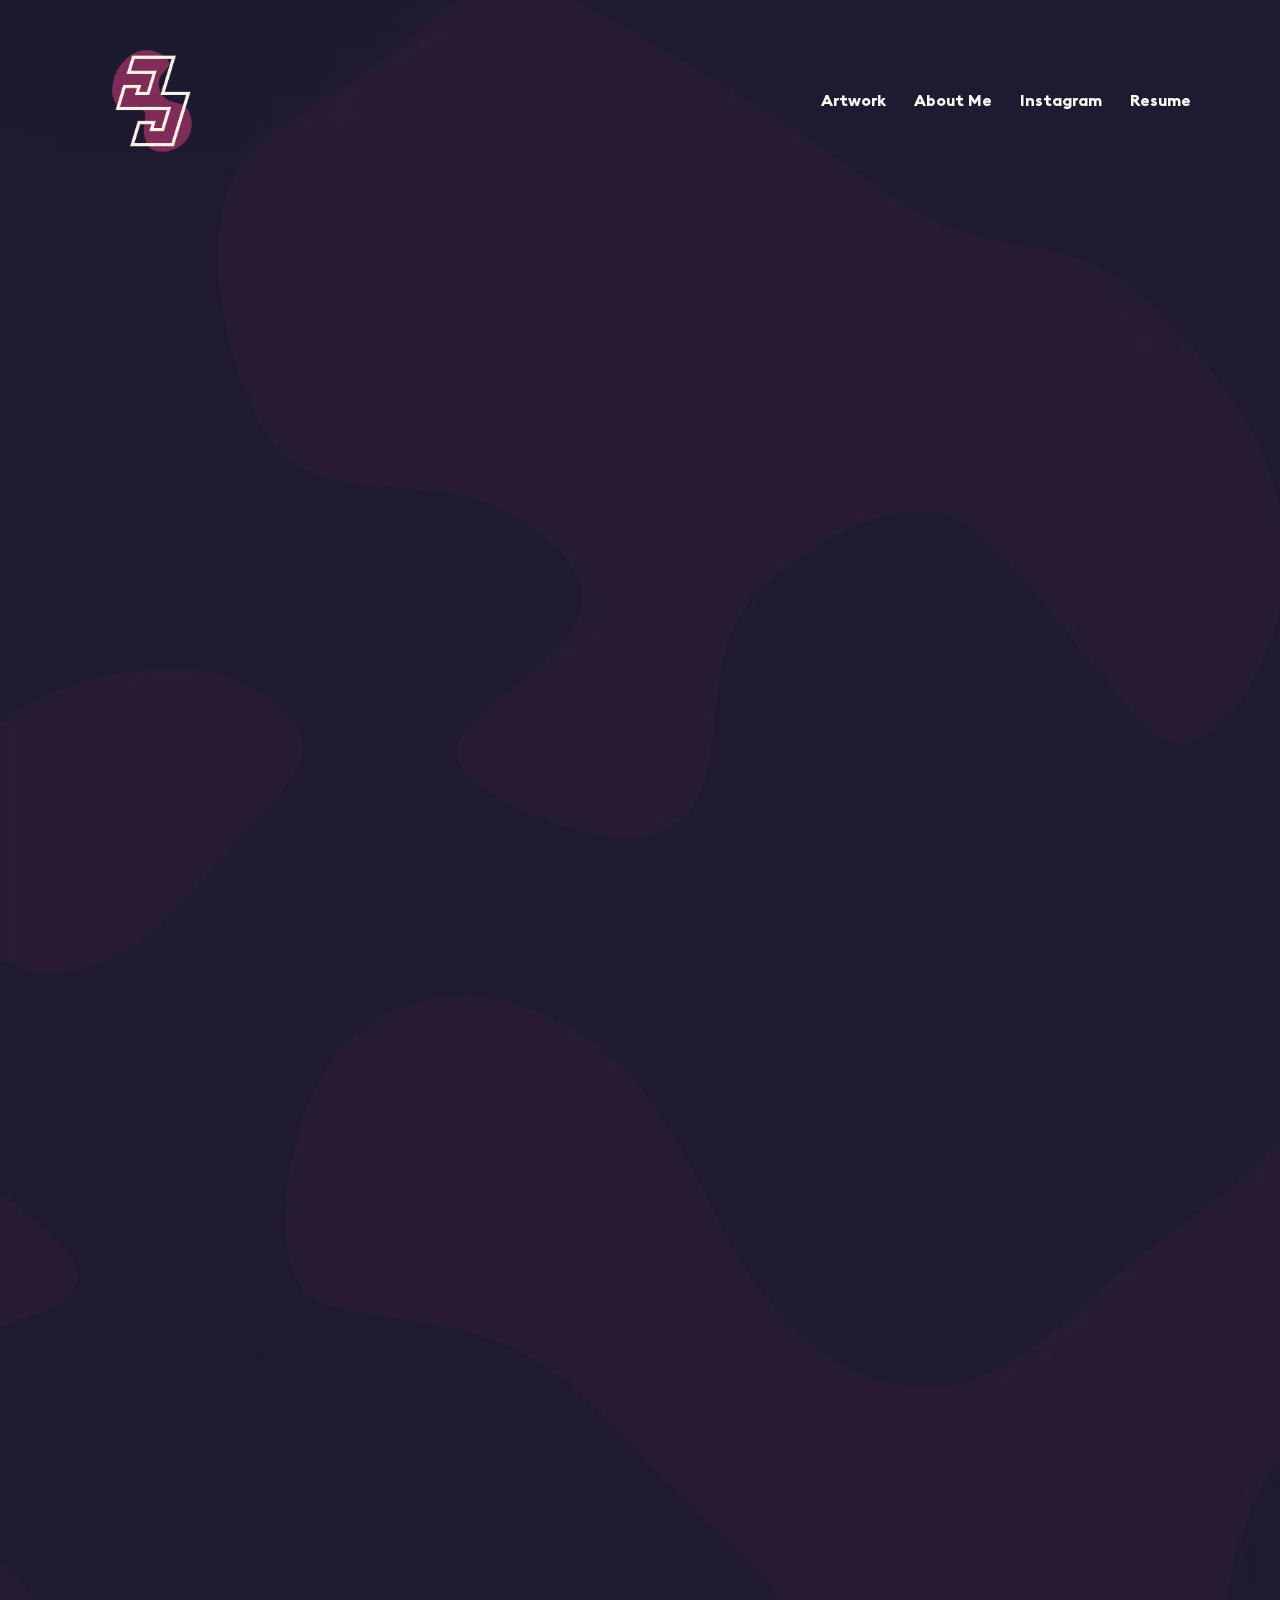
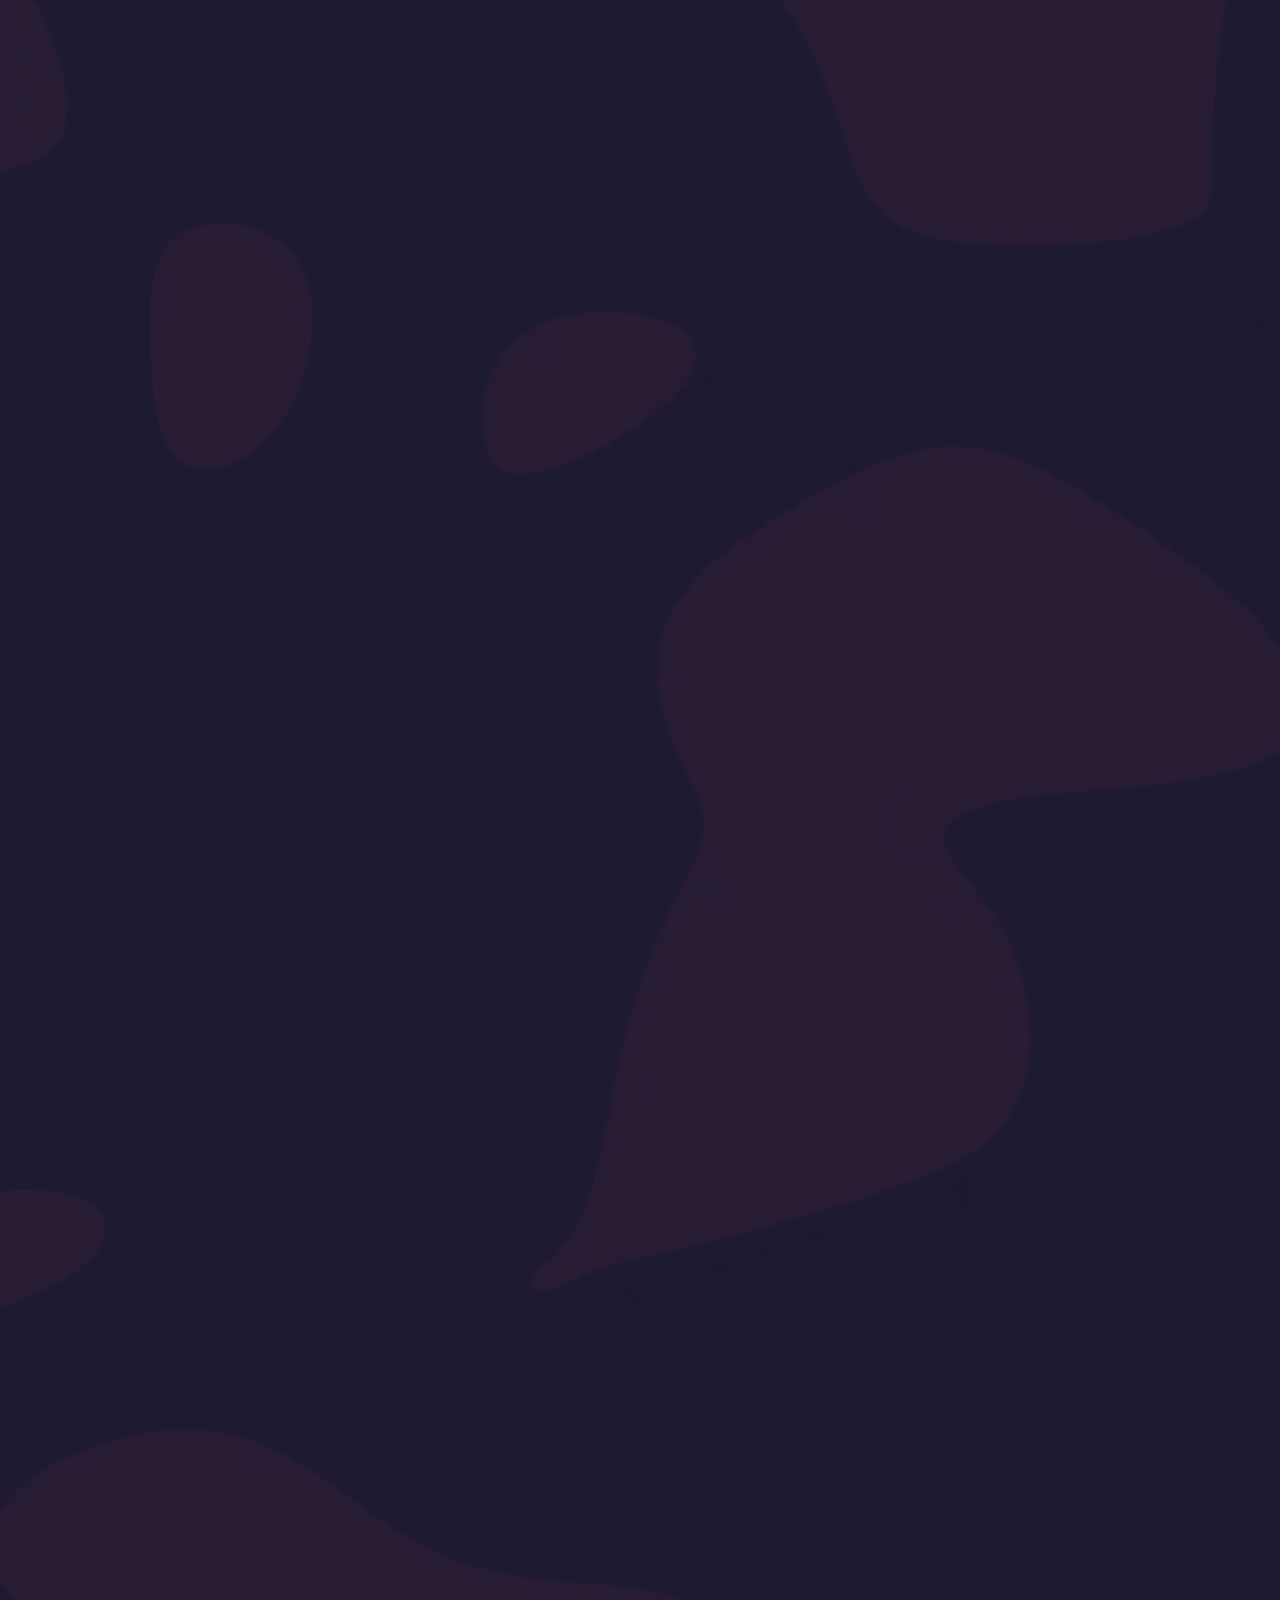
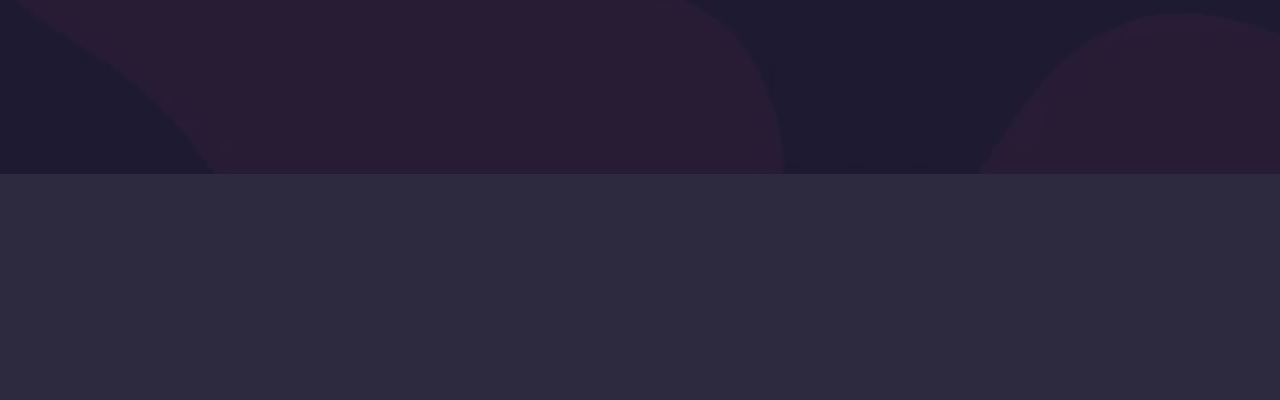
<file: about.html>
<!DOCTYPE html>
<html>
<head>
  <meta name="viewport" content="with=device-width, initial-scale=1.0">
  <title>Jamal Jenkins</title>
  <link rel="stylesheet" href="style.css">
</head>

<script src="script.js"></script>
  
<body>
  <div id="video-container">
    <video id="videobcg" preload="auto" muted="muted" width="window.width" height="window.height" autoplay loop>
      <source src="videos/78.mp4" type="video/mp4">
      Sorry, your browser does not support HTML5 video.
    </video>
  </div>

  <section class="header">
    <nav> <!-- creates nav bar -->
      <a href="index.html"><img src="logo.png"></a>
      <div class="nav-links">
        <ul> <!-- ul is Unordered List and li is Link-->
          <li><a href="">Artwork</a></li>
          <li><a href="">About Me</a></li>
          <li><a href="">Instagram</a></li>
          <li><a href="">Resume</a></li>
        </ul>
      </div>
    </nav>

    
  </section>
    
  
    <!--
  http://www.yuhkidemers.com/personal
  -->
</body>

</html>
</file>
<file: style.css>
*{
  box-sizing: border-box;
}

img { /* prevent user from dragging images */ 
  user-drag: none;
  user-select: none;
  -moz-user-select: none;
  -webkit-user-drag: none;
  -webkit-user-select: none;
  -ms-user-select: none;
}

html, body {
  margin: 0;
  padding: 0;
}

#video-container {
  width: 100vw;
  height: 400vh;
  text-align: center;
  overflow: hidden;
}

#videobg {
  top: 0;
  left: 0;
  width: inherit;
  height: inherit;
  /*-o-filter: blur(3px);
  filter: blur(3px);*/
  object-fit: fill;
  transform: scale(1.5);
  min-height: 100%;
  min-width: 100%;
}

.header{
  min-height: 400vh;
  width: 100%;
  background-color: #1e1b31ee;/* ee*/ 
  position: absolute;
  top: 0px;
  left: 0px;
}

@font-face{
  font-family: "Grotesk";
  src: url("fonts/Akzidenz-grotesk-bold.ttf");
}

@font-face{
  font-family: "Grotesk";
  font-weight: bold;
  src: url("fonts/Akzidenz-grotesk-black.ttf");
}

@font-face{
  font-family: "Euclid SquareB";
  src: url("fonts/EuclidSquare-Bold.ttf");
}

@font-face{
  font-family: "Euclid SquareM";
  src: url("fonts/EuclidSquare-Medium.ttf");
}

@font-face{
  font-family: "Euclid SquareL";
  src: url("fonts/EuclidSquare-LightItalic.ttf");
}

p{
  color:#f9f8ef;
  font-family:"Euclid SquareL";
  font-size: 150%;
  align-items: left;
  text-align: left;
}

h1, h2, h3{
  color:#f9f8ef;
  font-family:"Euclid SquareB";
}

h2 {
  text-align: left;
  font-size: 3vw;
}

h6 {
  text-align:right;
  margin:0%;
  font-family:"Euclid SquareL";
  font-size: 10px; /*2vw*/
  color:#f9f8ef;
}

nav{
  display:flex;
  padding: 2% 6%;
  justify-content: space-between;
  align-items: center;
}
nav img{
  width: 150px;
  align-items: center;
}
nav-links{
  flex: 1;
  text-align: center;
}
nav ul li{
  list-style-type: none;
  display: inline-block;
  padding: 8px 12px;
  position: relative;
  font-family:"Euclid SquareB";
}
nav ul li::after{
  content: '';
  width: 0%;
  height: 4px;
  background: #812c5b;
  display: block;
  margin: auto;
  margin-top:2px;
  transition: 0.5s;
  border-radius: 2px;
}

nav ul li:hover::after{
  width: 100%;
}

.text-box{
  /*position: absolute;
  transform: translate(0%, -50%);
  text-align: center;*/
  font-size: 3vw; /*120%*/
  display: flex;
  align-items: center;
  justify-content: left;
  margin-left: 10%;
}

.image-container{
  width: 85%;
  margin: auto;
  text-align: center;
  padding-top: 0%;
}
.col{
  flex-basis: 32%;
  border-radius: 5%;
  margin-bottom: 5%;
  position: relative;
  overflow: hidden;
}
.col img{
  width: 100%;
}

.left-button, .right-button {
  position: absolute; /* position the buttons absolutely within the container */
  top: 50%; /* center the buttons vertically within the container */
  transform: translateY(-50%); /* move the buttons up by half their height */
  height: 100%;
  width: 20%;
  background: none;
  border: none;
}

.left-button img, .right-button img{
  transition: opacity 0.6s;
  opacity: 10%;
}

.left-button:hover img{
  opacity: 100%;
}

.right-button:hover img{
  opacity: 100%;
}

.right-button img{
  transform: scaleX(-1);
}

.left-button {
  left: 0; /* place the left button at the left edge of the container */
}

.right-button {
  right: 0; /* place the right button at the right edge of the container */
}

.subtitle {
  text-align: left; /* center the subtitle element */
  margin-top: 10px; /* add some margin between the image and the subtitle */
  font-family:"Euclid SquareM";
}

nav ul li a:link { text-decoration: none; color:#f9f8ef;}
nav ul li a:visited { text-decoration: none; color:#f9f8ef;}
nav ul li a:hover { text-decoration: none; color:#f9e6e6;}
nav ul li a:active { text-decoration: none; color:#f9f8ef;}
</file>
